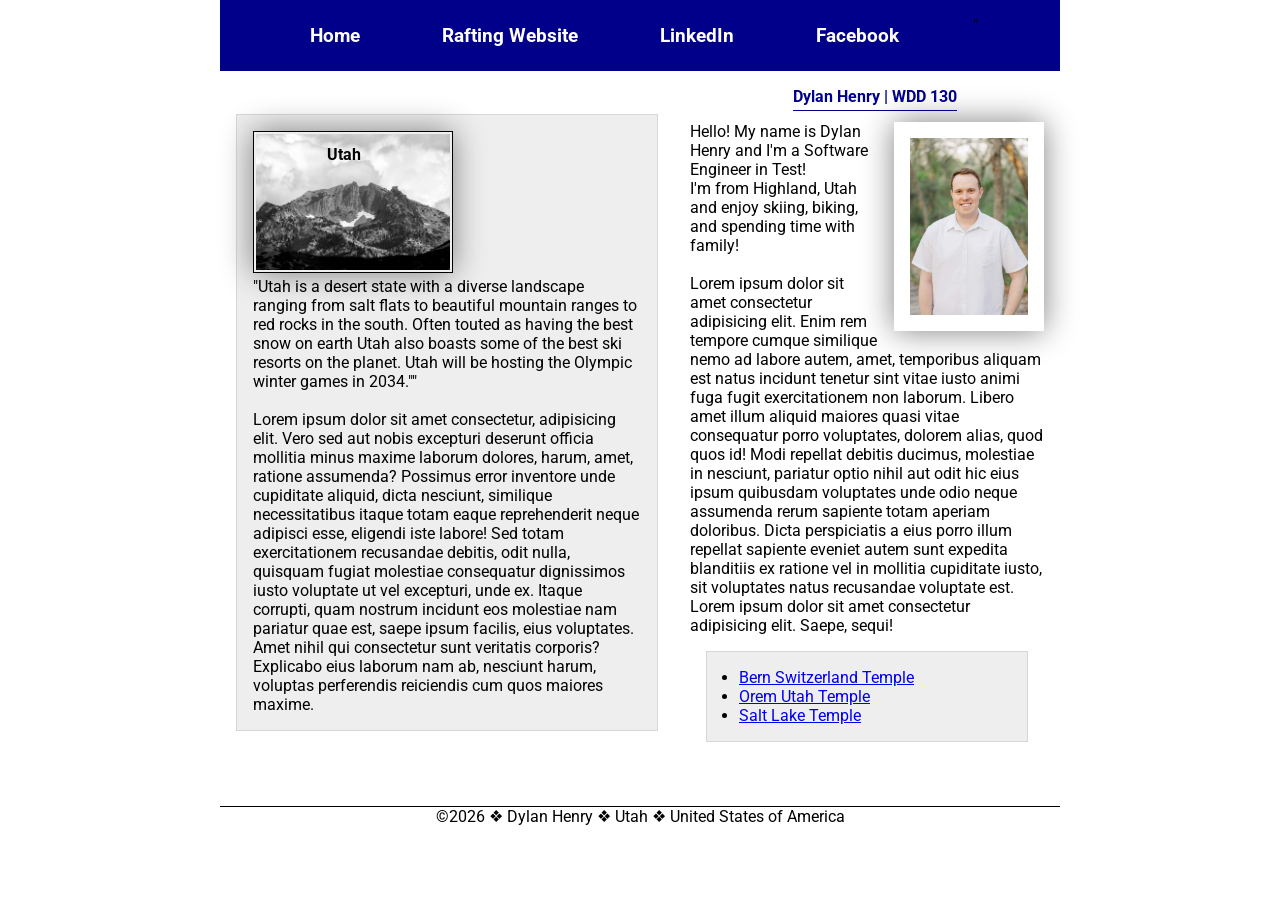
<file: index.html>
<!-- 17 September 2026 -->
<!DOCTYPE html>
<html lang="en-US">

<head>
    <meta charset="UTF-8">
    <meta name="viewport" content="width=device-width, initial-scale=1.0">
    <title>Dylan Henry | WDD 130</title>
    <meta name="description"
      content="I'm Dylan Henry and this is my homepage for the WDD130 course!">
    <meta name="author" content="Dylan Henry">
    <link rel="stylesheet" href="styles/styles.css">
    <link rel="preconnect" href="https://fonts.googleapis.com">
    <link rel="preconnect" href="https://fonts.gstatic.com" crossorigin>
    <link
      href="https://fonts.googleapis.com/css2?family=Roboto:ital,wght@0,100..900;1,100..900&display=swap"
      rel="stylesheet">
</head>

<body>
    <header>
        <nav>
            <a href="#">Home</a>
            <a href="wwr/">Rafting Website</a>
            <a href="https://www.linkedin.com/in/dylan-henry-39b42b153/">LinkedIn</a>
            <a href="https://www.facebook.com/">Facebook</a>"
        </nav>
    </header>

    <div class="grid">
        <main>
            <h1>
                Dylan Henry | WDD 130
            </h1>
            <img src="images/profile.jpg" alt="Dylan Henry" width="200">
            <p>
                Hello! My name is Dylan Henry and I'm a Software Engineer in Test!
                <br>
                I'm from Highland, Utah and enjoy skiing, biking, and spending time with
                family!<br><br>
                Lorem ipsum dolor sit amet consectetur adipisicing elit. Enim rem tempore cumque
                similique nemo ad labore autem, amet, temporibus aliquam est natus incidunt tenetur
                sint
                vitae iusto animi fuga fugit exercitationem non laborum. Libero amet illum aliquid
                maiores quasi vitae consequatur porro voluptates, dolorem alias, quod quos id! Modi
                repellat debitis ducimus, molestiae in nesciunt, pariatur optio nihil aut odit hic
                eius
                ipsum quibusdam voluptates unde odio neque assumenda rerum sapiente totam aperiam
                doloribus. Dicta perspiciatis a eius porro illum repellat sapiente eveniet autem
                sunt
                expedita blanditiis ex ratione vel in mollitia cupiditate iusto, sit voluptates
                natus
                recusandae voluptate est. Lorem ipsum dolor sit amet consectetur adipisicing elit.
                Saepe, sequi!
            </p>

            <ul class="box indent">
                <li><a href="https://www.churchofjesuschrist.org/temples/details/bern-switzerland-temple"
                      target="_blank">Bern Switzerland Temple</a>
                </li>
                <li><a href="https://www.churchofjesuschrist.org/temples/details/orem-utah-temple"
                      target="_blank">Orem Utah Temple</a></li>
                <li><a href="https://www.churchofjesuschrist.org/temples/details/salt-lake-temple"
                      target="_blank">Salt Lake Temple</a></li>
            </ul>
        </main>

        <aside class="box">
            <h2>Utah</h2>
            <img src="images/lone-peak.jpg" alt="Lone Peak Mountain in Utah" width="200">
            <p>"Utah is a desert state with a diverse landscape ranging from salt flats to beautiful
                mountain ranges to red rocks in the south.
                Often touted as having the best snow on earth Utah also boasts some of the best ski
                resorts on the planet. Utah will be hosting the Olympic winter games in 2034.""
                <br><br>
                Lorem ipsum dolor sit amet consectetur, adipisicing elit. Vero sed aut nobis
                excepturi deserunt officia mollitia minus maxime laborum dolores, harum, amet,
                ratione assumenda? Possimus error inventore unde cupiditate aliquid, dicta nesciunt,
                similique necessitatibus itaque totam eaque reprehenderit neque adipisci esse,
                eligendi iste labore! Sed totam exercitationem recusandae debitis, odit nulla,
                quisquam fugiat molestiae consequatur dignissimos iusto voluptate ut vel excepturi,
                unde ex. Itaque corrupti, quam nostrum incidunt eos molestiae nam pariatur quae est,
                saepe ipsum facilis, eius voluptates. Amet nihil qui consectetur sunt veritatis
                corporis? Explicabo eius laborum nam ab, nesciunt harum, voluptas perferendis
                reiciendis cum quos maiores maxime.
            </p>
        </aside>
    </div>

    <footer>
        <p>©2026 ❖ Dylan Henry ❖ Utah ❖ United States of America</p>
    </footer>

</body>

</html>
</file>
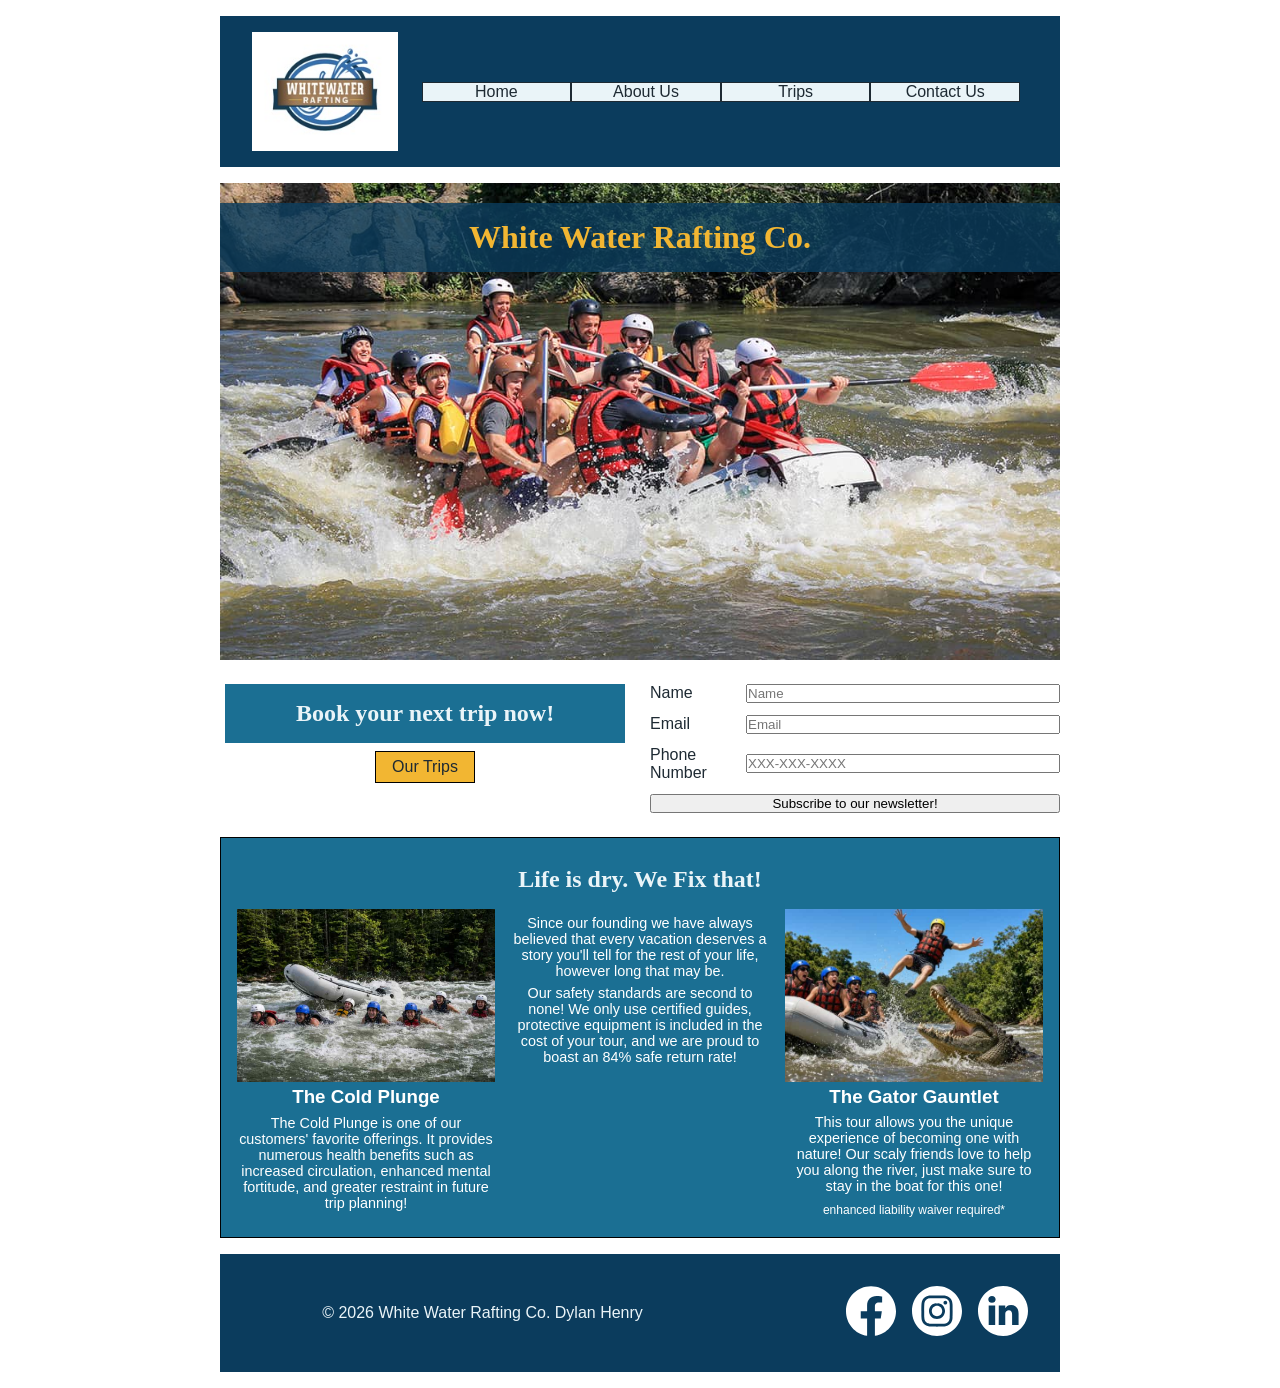
<file: wwr/index.html>
<!DOCTYPE html>
<html lang="en">

<head>
    <meta charset="UTF-8">
    <meta name="viewport" content="width=device-width, initial-scale=1.0">
    <meta name="description" content="The Home page for the White Water Rafting Co.">
    <meta name="author" content="Dylan Henry">
    <title>Home Page - White Water Rafting Co.</title>
    <link rel="stylesheet" href="styles/rafting.css">
</head>

<body>
    <header>
        <!-- contains two items, a rafting site logo and a nav element with 4 children -->
        <img src="images/logo.jpg" alt="WhiteWater Rafting logo">

        <nav>
            <ul>
                <li><a href="index.html">Home</a></li>
                <li><a href="about.html">About Us</a></li>
                <li><a href="trips.html">Trips</a></li>
                <li><a href="contact.html">Contact Us</a></li>
            </ul>

        </nav>
    </header>

    <main>
        <div class="hero">
            <img src="images/rafting-hero-optimized.jpg"
              alt="A photo of a group of people river rafting down some rapids.">
            <h1>White Water Rafting Co.</h1>
        </div>

        <section class="split">
            <div class="trip_hook">
                <h2>Book your next trip now!</h2>
                <a class="btn_trips" href="trips.html">Our Trips</a>
            </div>

            <form class="form_newsletter">
                <div class="field">
                    <label for="name">Name</label>
                    <input name="name" type="text" id="name" placeholder="Name" required>
                </div>

                <div class="field">
                    <label for="email">Email</label>
                    <input type="email" name="email" id="email" placeholder="Email" required>
                </div>

                <div class="field">
                    <label for="phone">Phone Number</label>
                    <input type="tel" name="phone" id="phone" placeholder="XXX-XXX-XXXX">
                    <!-- not required -->
                </div>

                <button type="submit">Subscribe to our newsletter!</button>
            </form>

        </section>

        <!-- add the other grid with images and details about our tours. -->
        <section class="team featured">
            <h2 id="team-heading">Life is dry. We Fix that!</h2>
            <ul>
                <li>
                    <img src="images/sad_passengers.jpg"
                      alt="A group of river rafters enjoying the ice cold river!">
                    <h3>The Cold Plunge</h3>
                    <p>The Cold Plunge is one of our customers' favorite offerings. It provides
                        numerous health benefits such as increased circulation, enhanced mental
                        fortitude, and greater restraint in future trip planning!
                    </p>
                </li>
                <li>
                    <p>Since our founding we have always believed that every vacation deserves a
                        story you'll tell for the rest of your life, however long that may be.</p>

                    <p>Our safety standards are second to none! We only use certified guides,
                        protective equipment is included in the cost of your tour, and we are proud
                        to boast an 84% safe return rate!</p>
                </li>
                <li>
                    <img src="images/croc_shock.jpg"
                      alt="One rafter bit off more than he could chew!">
                    <h3>The Gator Gauntlet</h3>
                    <p>This tour allows you the unique experience of becoming one with nature!
                        Our scaly friends love to help you along the river, just make sure to stay
                        in the boat for this one! </p>
                    <p><small>enhanced liability waiver required*</small></p>
                </li>
            </ul>
        </section>
    </main>

    <footer>
        <p>© 2026 White Water Rafting Co. Dylan Henry</p>

        <nav class="socialmedia">

            <a href="https://facebook.com">
                <img src="images/facebook-bw.svg" alt="Facebook Icon">
            </a>

            <a href="https://instagram.com">
                <img src="images/instagram-bw.svg" alt="Instagram Icon">
            </a>

            <a href="https://linkedin.com">
                <img src="images/linkedin-bw.svg" alt="LinkedIn Icon">
            </a>

        </nav>
    </footer>
</body>

</html>
</file>
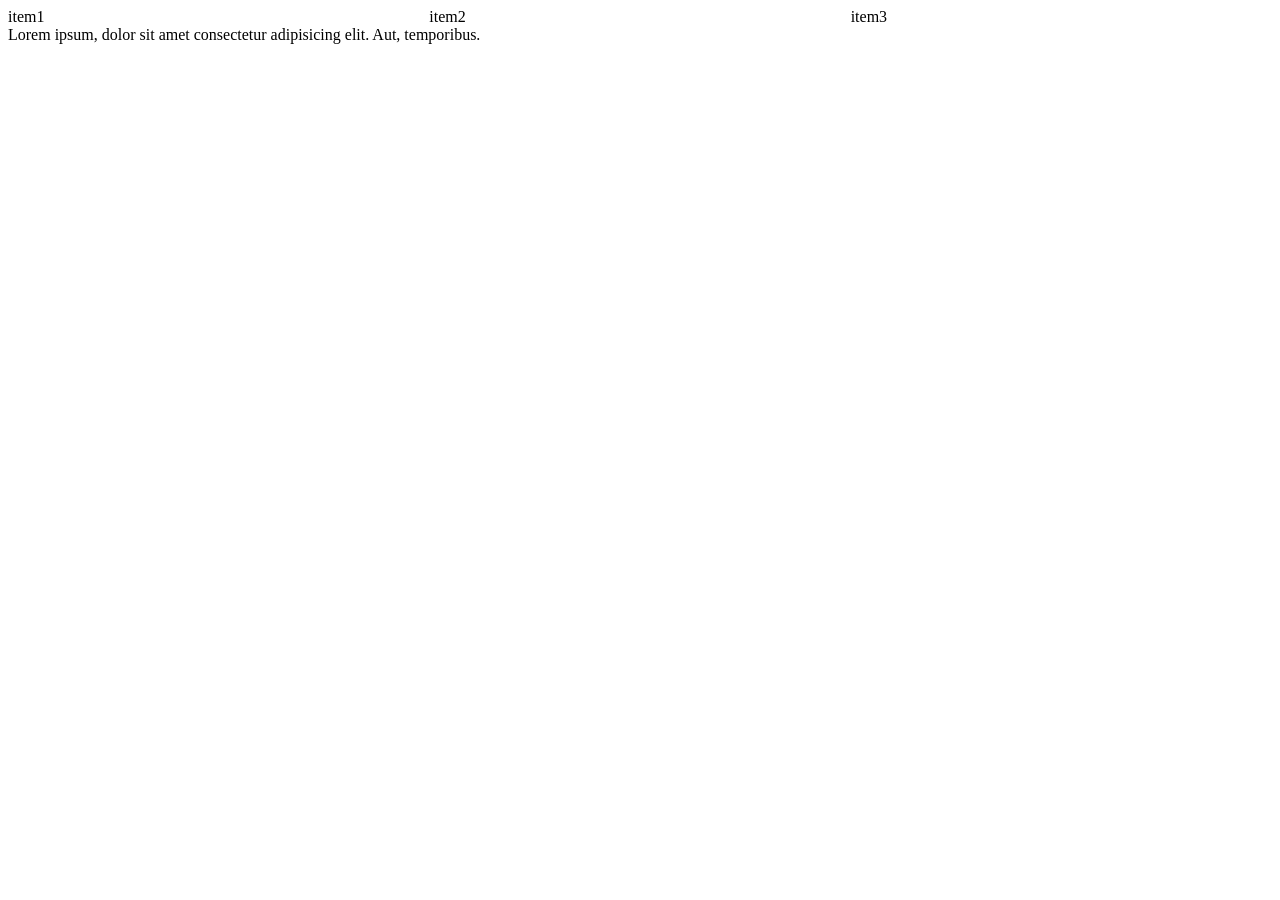
<file: Quiz Scratchpad/test.html>
<!DOCTYPE html>
<html lang="en">

<head>
    <meta charset="UTF-8">
    <meta name="viewport" content="width=device-width, initial-scale=1.0">
    <title>Document</title>
    <link rel="stylesheet" href="styles/test.css">
</head>

<body>
    <main>
        <div class="grid">
            <div class="item">item1</div>
            <div class="item">item2</div>
            <div class="item">item3</div>
            <div class="caption">Lorem ipsum, dolor sit amet consectetur adipisicing elit. Aut,
                temporibus.</div>
        </div>

    </main>

</body>

</html>
</file>
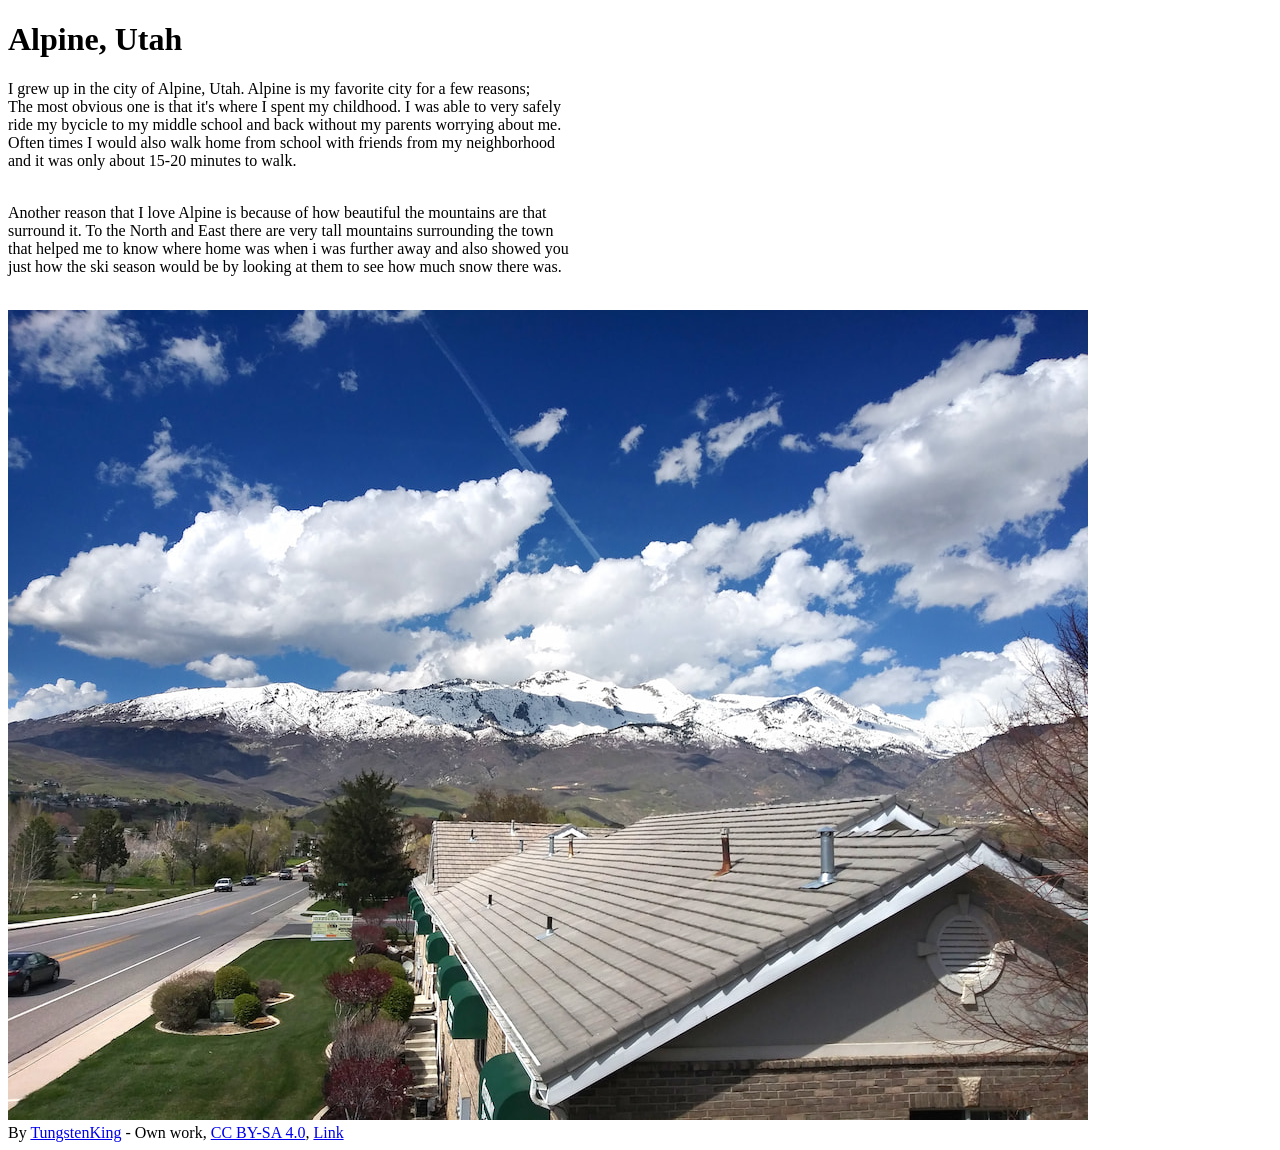
<file: week01/favorite-city.html>
<!DOCTYPE html>
<html lang="en">
<head>
    <meta charset="UTF-8">
    <meta name="viewport" content="width=device-width, initial-scale=1.0">
    <title>Document</title>
</head>
<body>
    <h1>Alpine, Utah</h1>
    <p>
    I grew up in the city of Alpine, Utah. Alpine is my favorite city for a few reasons;
    <br>
    The most obvious one is that it's where I spent my childhood. I was able to very safely
    <br>
    ride my bycicle to my middle school and back without my parents worrying about me.
    <br>
    Often times I would also walk home from school with friends from my neighborhood
    <br>
    and it was only about 15-20 minutes to walk.
    </p>
    <p>
    <br>
    Another reason that I love Alpine is because of how beautiful the mountains are that
    <br>
    surround it. To the North and East there are very tall mountains surrounding the town
    <br>
    that helped me to know where home was when i was further away and also showed you
    <br>
    just how the ski season would be by looking at them to see how much snow there was.
    </p>
    <br>
    <img src="./images/alpine-01-small.jpg" alt="Lone Peak and White Baldy, as seen from downtown Alpine.">
    <br>
    By <a href="//commons.wikimedia.org/w/index.php?title=User:TungstenKing&amp;action=edit&amp;redlink=1" class="new" title="User:TungstenKing (page does not exist)">TungstenKing</a> - <span class="int-own-work" lang="en">Own work</span>, <a href="https://creativecommons.org/licenses/by-sa/4.0" title="Creative Commons Attribution-Share Alike 4.0">CC BY-SA 4.0</a>, <a href="https://commons.wikimedia.org/w/index.php?curid=78977170">Link</a>
</body>
</html>
</file>
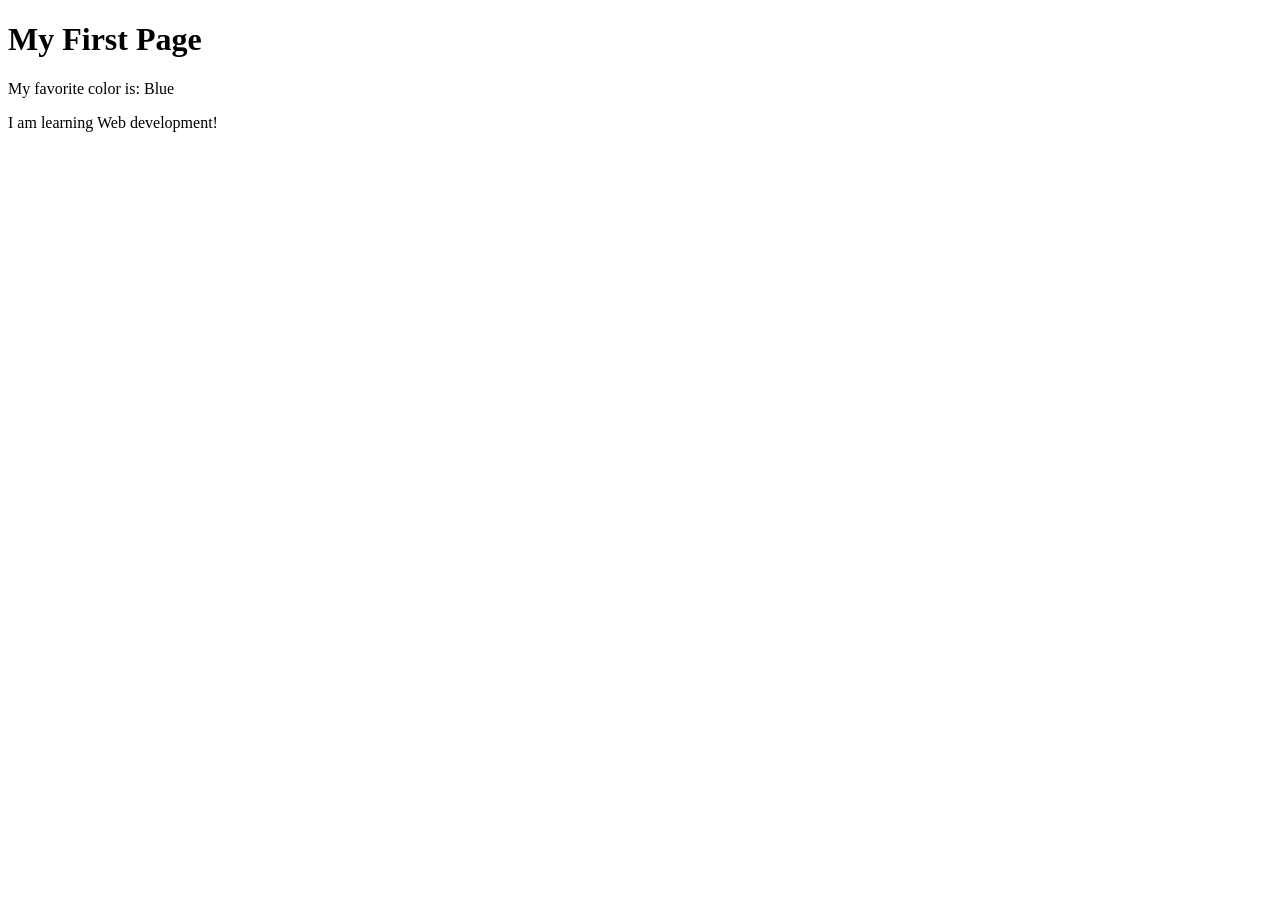
<file: week01/first-page.html>
<!DOCTYPE html>
<html lang="en">
<head>
    <meta charset="UTF-8">
    <meta name="viewport" content="width=device-width, initial-scale=1.0">
    <title>My First Page</title>
</head>
<body>
    <h1>My First Page</h1>
    <p>My favorite color is: Blue</p>
    <p>I am learning Web development!</p>
</body>
</html>
</file>
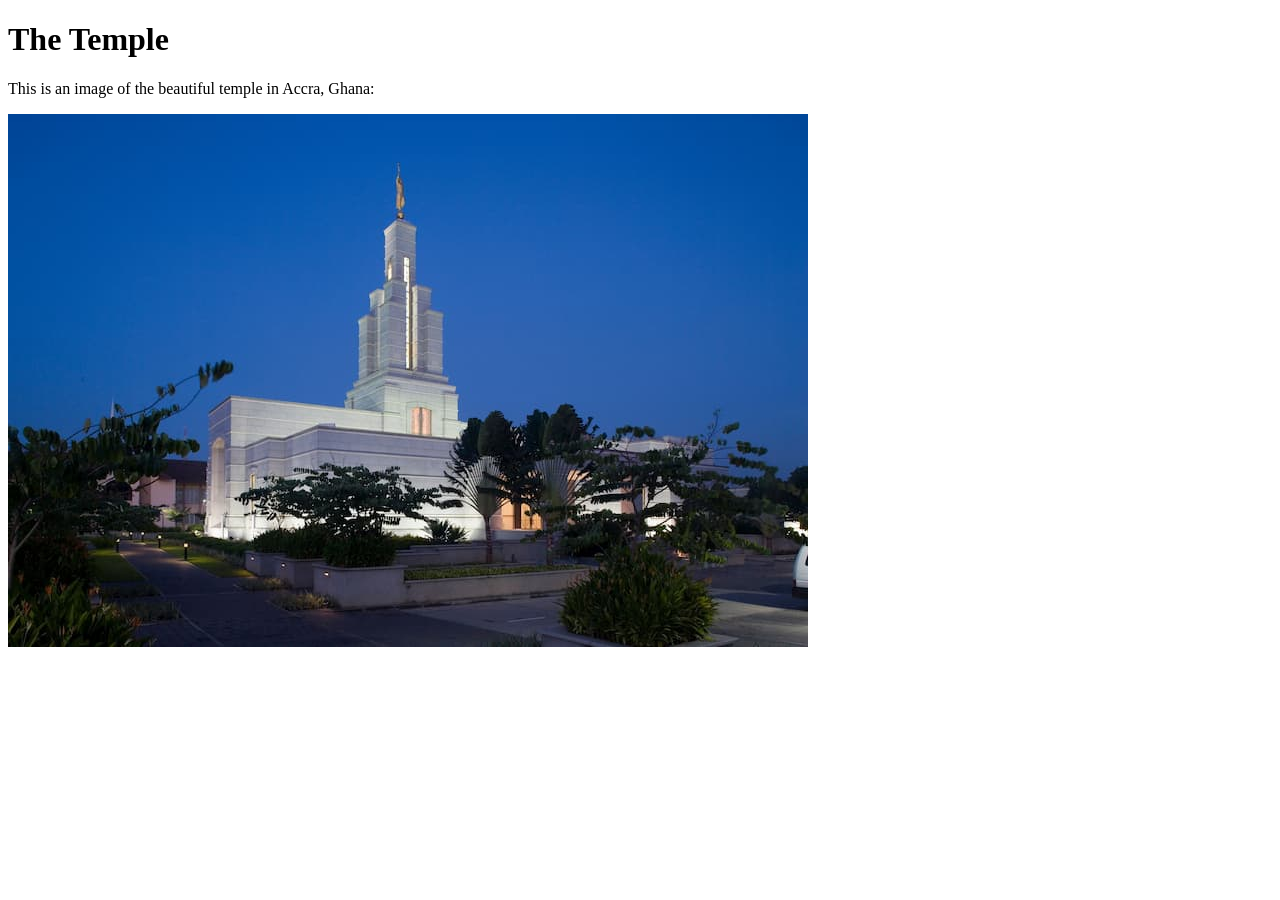
<file: week01/images-solution.html>
<!DOCTYPE html>
<html lang="en">
<head>
    <meta charset="UTF-8">
    <meta name="viewport" content="width=device-width, initial-scale=1.0">
    <title>Temple Image</title>
</head>
<body>
    <h1>The Temple</h1>
    <p>This is an image of the beautiful temple in Accra, Ghana:</p>
    <img src="images/temple-small.jpg" alt="The Accra Ghana Temple">
    
</body>
</html>
</file>
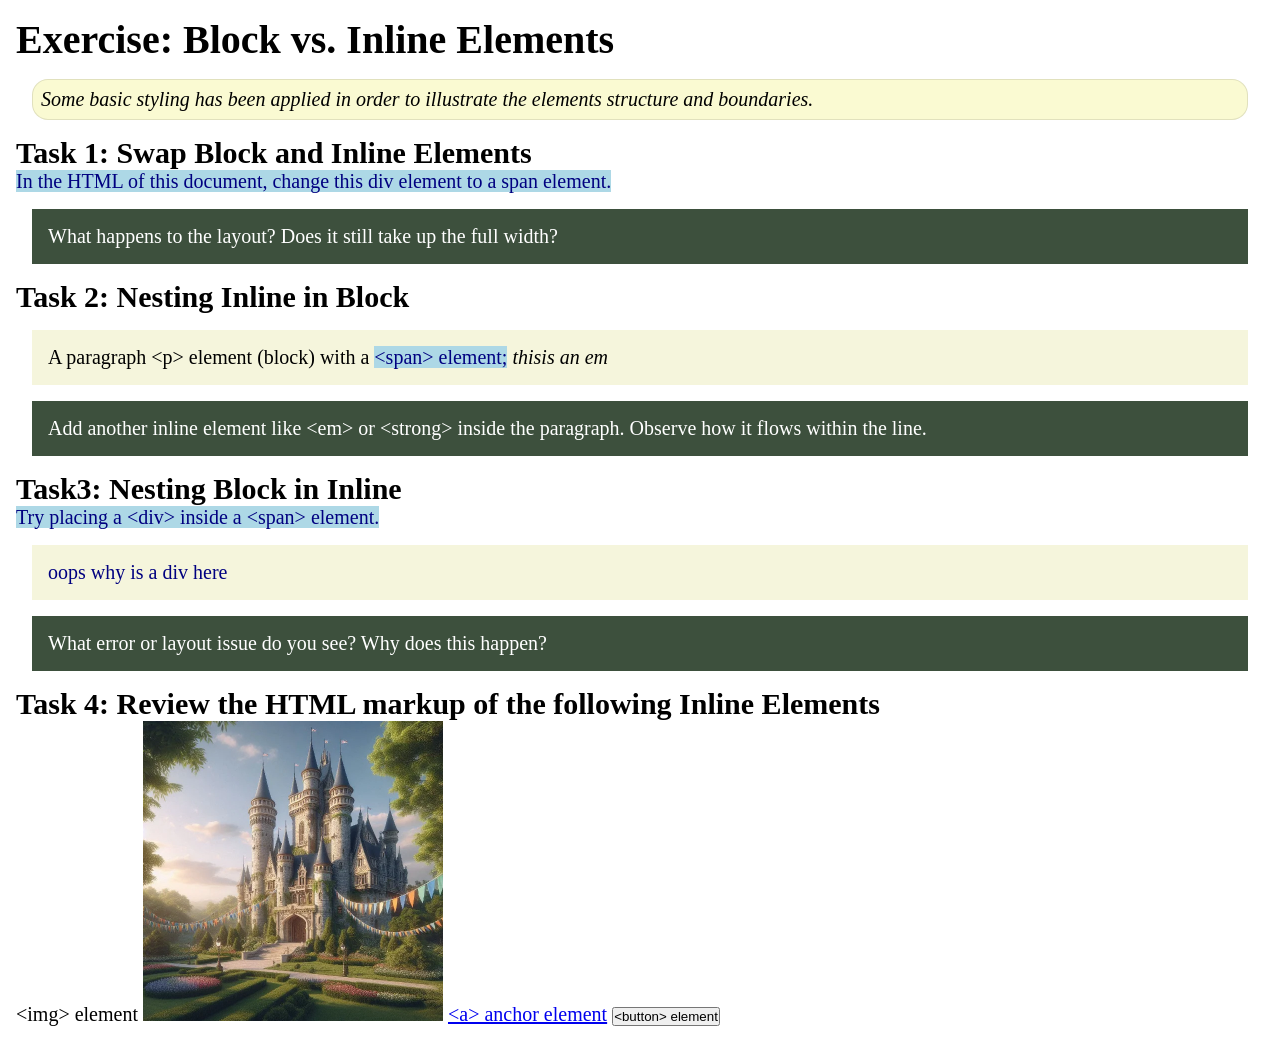
<file: week02/block-vs-inline.html>
<!DOCTYPE html>
<html lang="en">

<head>
    <meta charset="UTF-8">
    <meta name="viewport" content="width=device-width, initial-scale=1.0">
    <title>Exercise: Block vs. Inline Elements</title>
    <link rel="stylesheet" href="styles/block-vs-inline.css">
</head>

<body>
    <main>
        <h1>Exercise: Block vs. Inline Elements</h1>
        <p class="note">Some basic styling has been applied in order to illustrate the elements
            structure and
            boundaries.</p>

        <h2>Task 1: Swap Block and Inline Elements</h2>
        <span>In the HTML of this document, change this div element to a span element.</span>

        <p class="question">What happens to the layout? Does it still take up the full width?</p>

        <h2>Task 2: Nesting Inline in Block</h2>
        <p>A paragraph &lt;p&gt; element (block) with a <span>&lt;span&gt; element;</span>
            <em>thisis an em</em>
        </p>
        <p class="question">Add another inline element like &lt;em&gt; or &lt;strong&gt; inside the
            paragraph. Observe
            how it flows within the line.</p>

        <h2>Task3: Nesting Block in Inline</h2>
        <span>Try placing a &lt;div&gt; inside a &lt;span&gt; element.<div> oops why is a div here
            </div></span>
        <p class="question">What error or layout issue do you see? Why does this happen?</p>


        <h2>Task 4: Review the HTML markup of the following Inline Elements</h2>
        &lt;img&gt; element
        <img src="images/castle.webp" alt="placeholder image (images are inline)" width="300"
          height="300">
        <a href="https://churchofjesuschrist.org">&lt;a&gt; anchor element</a>
        <button type="button">&lt;button&gt; element</button>
    </main>
</body>

</html>
</file>
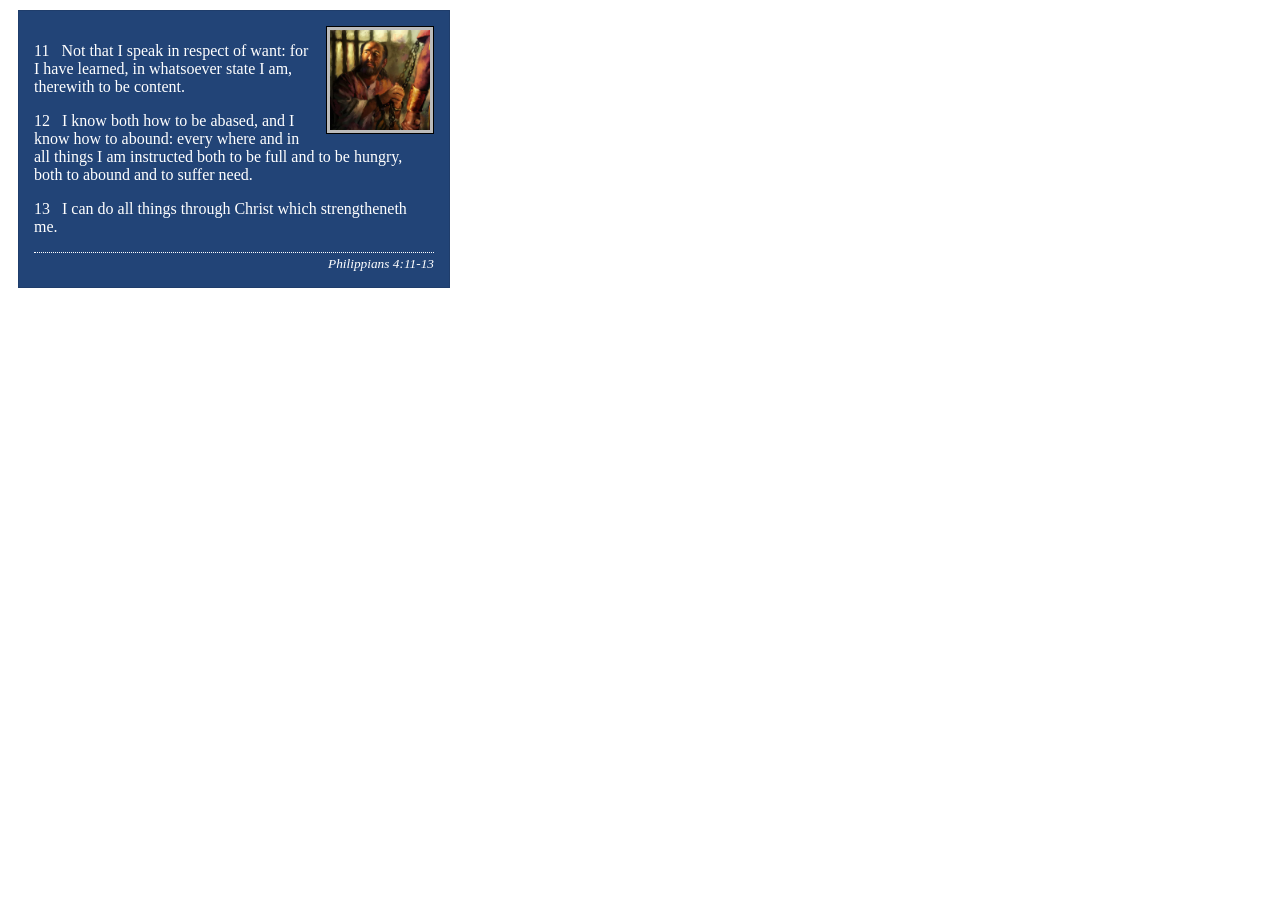
<file: week02/box-model-solution.html>
<!DOCTYPE html>
<html lang="en">
<head>
    <meta charset="UTF-8">
    <meta name="viewport" content="width=device-width, initial-scale=1.0">
    <title>Box Model Activity</title>
    <link rel="stylesheet" href="styles/box-model-solution.css">
</head>
<body>
    <main>
        <div class="callout">
            <img src="images/apostle-paul-imprisoned.webp" alt="Paul the Apostle - Imprisoned in Rome" width="200" height="200">
            <blockquote>
                <p>11 &nbsp; Not that I speak in respect of want: for I have learned, in whatsoever state I am, therewith to be content.</p>
                <p>12 &nbsp; I know both how to be abased, and I know how to abound: every where and in all things I am instructed both to be full and to be hungry, both to abound and to suffer need.</p>
                <p>13 &nbsp; I can do all things through Christ which strengtheneth me.</p>
            </blockquote>
            <cite>Philippians 4:11-13</cite>
        </div>
    </main>
</body>
</html>
</file>
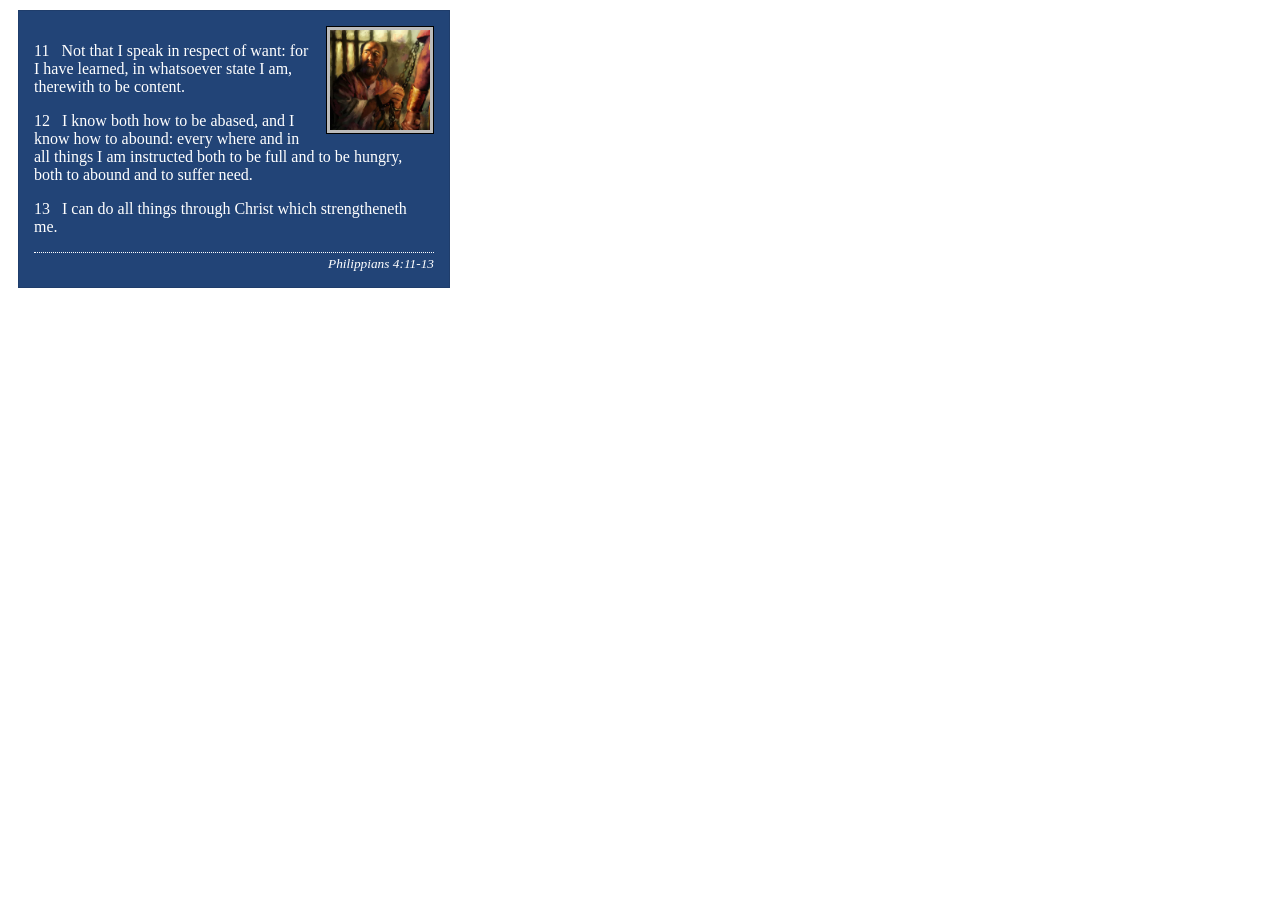
<file: week02/box-model.html>
<!DOCTYPE html>
<html lang="en">

<head>
    <meta charset="UTF-8">
    <meta name="viewport" content="width=device-width, initial-scale=1.0">
    <title>Box Model Activity</title>
    <link rel="stylesheet" href="styles/box-model.css">
</head>

<body>
    <main>
        <div class="callout">
            <img src="images/apostle-paul-imprisoned.webp"
              alt="Paul the Apostle - Imprisoned in Rome" width="200" height="200">
            <blockquote>
                <p>11 &nbsp; Not that I speak in respect of want: for I have learned, in whatsoever
                    state I am, therewith to be content.</p>
                <p>12 &nbsp; I know both how to be abased, and I know how to abound: every where and
                    in all things I am instructed both to be full and to be hungry, both to abound
                    and to suffer need.</p>
                <p>13 &nbsp; I can do all things through Christ which strengtheneth me.</p>
            </blockquote>
            <cite>Philippians 4:11-13</cite>
        </div>
    </main>
</body>

</html>
</file>
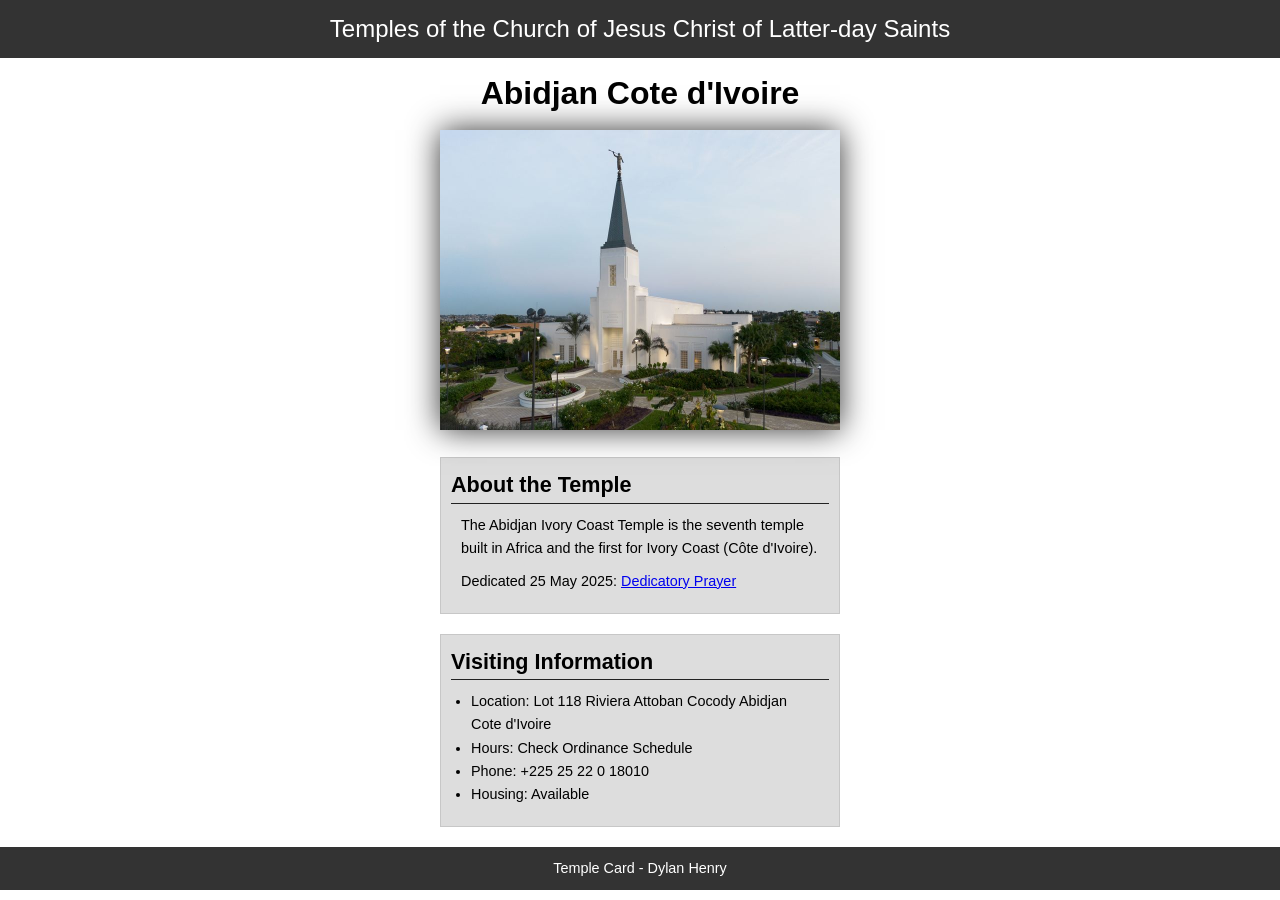
<file: week02/temple.html>
<!DOCTYPE html>
<html lang="en">

<head>
    <meta charset="UTF-8">
    <meta name="viewport" content="width=device-width, initial-scale=1.0">
    <title>Temple Card - Abidjan Cote d'Ivoire</title>
    <link rel="stylesheet" href="styles/temple.css">
</head>

<body>
    <header>
        <p>Temples of the Church of Jesus Christ of Latter-day Saints</p>
    </header>
    <main>
        <h1>Abidjan Cote d'Ivoire</h1>
        <picture>
            <img src="images/abidjan-ivory-coast.jpeg" alt="Abidjan Cote d'Ivoire Temple">
        </picture>
        <section>
            <h2>About the Temple</h2>
            <p>The Abidjan Ivory Coast Temple is the seventh temple built in Africa and the first
                for Ivory Coast (Côte
                d'Ivoire).</p>
            <p>Dedicated 25 May 2025: <a
                  href="https://www.churchofjesuschrist.org/temples/dedicatory-prayer/abidjan-ivory-coast-temple/2025-05-25?lang=eng"
                  target="_blank" rel="noopener noreferrer">Dedicatory Prayer</a></p>
        </section>
        <section>
            <h2>Visiting Information</h2>
            <ul>
                <li>Location: Lot 118 Riviera Attoban Cocody Abidjan Cote d'Ivoire</li>
                <li>Hours: Check Ordinance Schedule</li>
                <li>Phone: +225 25 22 0 18010</li>
                <li>Housing: Available</li>
            </ul>
        </section>
    </main>
    <footer>
        <p>Temple Card - Dylan Henry</p>
    </footer>
</body>

</html>
</file>
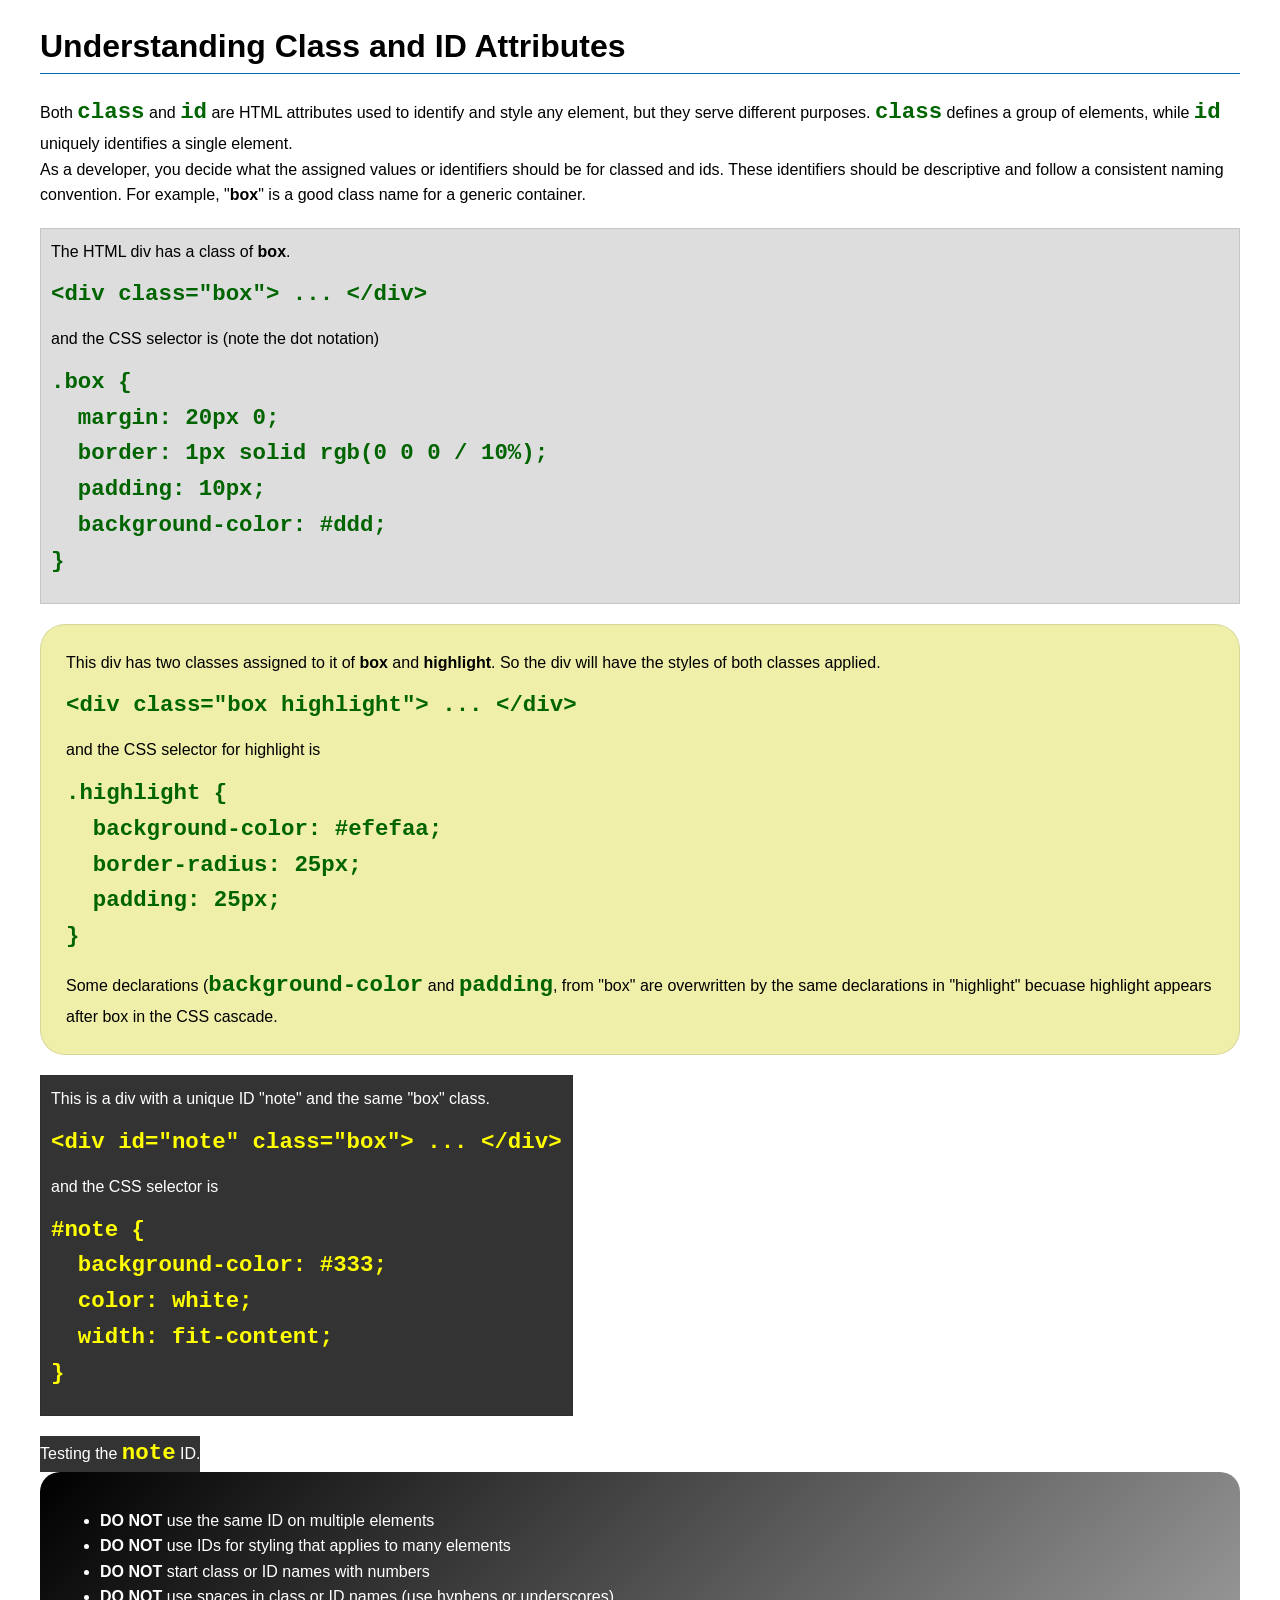
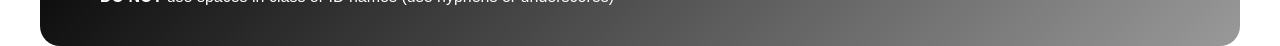
<file: week03/class-and-id.html>
<!DOCTYPE html>
<html lang="en">

<head>
    <meta charset="UTF-8">
    <meta name="viewport" content="width=device-width, initial-scale=1.0">
    <title>Class vs ID Attributes</title>
    <link rel="stylesheet" href="styles/class-and-id.css">
</head>

<body>
    <h1>Understanding Class and ID Attributes</h1>
    <p>Both <code>class</code> and <code>id</code> are HTML attributes used to identify and style any element, but they
        serve different purposes. <code>class</code> defines a group of elements, while <code>id</code> uniquely
        identifies a single element.</p>
    <p>As a developer, you decide what the assigned values or identifiers should be for classed and ids. These
        identifiers should be
        descriptive and follow a consistent naming convention. For example, "<strong>box</strong>" is a good class name
        for a generic container.</p>
    <div class="box">
        <p>The HTML div has a class of <strong>box</strong>.</p>
        <pre><code class="html">&lt;div class="box"&gt; ... &lt;/div&gt;</code></pre>
        and the CSS selector is (note the dot notation)
        <pre><code class="css">.box {
  margin: 20px 0;
  border: 1px solid rgb(0 0 0 / 10%);
  padding: 10px;
  background-color: #ddd; 
}</code></pre>
    </div>

    <div class="box highlight">
        <p>This div has two classes assigned to it of <strong>box</strong> and <strong>highlight</strong>. So the div
            will have the styles of both classes applied.</p>
        <pre><code class="html">&lt;div class="box highlight"&gt; ... &lt;/div&gt;</code></pre>
        and the CSS selector for highlight is
        <pre><code class="css">.highlight {
  background-color: #efefaa;
  border-radius: 25px;
  padding: 25px;
}</code></pre>
<p>Some declarations (<code>background-color</code> and <code>padding</code>, from "box" are overwritten by the same declarations in "highlight" becuase highlight appears after box in the CSS cascade.</p>
    </div>

    <div id="note" class="box">
        <p>This is a div with a unique ID "note" and the same "box" class.</p>
        <pre><code class="html">&lt;div id="note" class="box"&gt; ... &lt;/div&gt;</code></pre>
        and the CSS selector is
        <pre><code class="css">#note {
  background-color: #333;
  color: white;
  width: fit-content;
}</code></pre>
    </div>

    <div id="note">
        <p>Testing the <code>note</code> ID.</p>
    </div>

    <section id="best-practice">
        <ul>
            <li><strong>DO NOT</strong> use the same ID on multiple elements</li>
            <li><strong>DO NOT</strong> use IDs for styling that applies to many elements</li>
            <li><strong>DO NOT</strong> start class or ID names with numbers</li>
            <li><strong>DO NOT</strong> use spaces in class or ID names (use hyphens or underscores)</li>
        </ul>
    </section>




</body>

</html>
</file>
<file: styles/styles.css>
:root {
    --box-shadow: 0 0 30px gray;
    --border-black: 1px solid black;
    --border-background: 1px solid rgba(0, 0, 0, .1);
}

* {
    margin: 0;
    padding: 0;
    box-sizing: border-box;
    font-size: 16px;
    font-family: Roboto, Arial, sans-serif;
}

nav {
    background-color: darkblue;
    padding: 1rem;
    display: flex;
    justify-content: space-evenly;
    slign-items: center;
}

nav a {
    display: block;
    padding: 0.5rem;
    text-decoration: none;
    font-size: 1.2rem;
    font-weight: 700;
    color: white;
}

body {
    font-size: 16px;
    font-family: Roboto, Arial, sans-serif;
    display: block;
}

header, .grid, footer {
    max-width: 840px;
    margin: 0 auto;
}

main {
    grid-column: 2/3;
    margin: 1rem;
}

main img {
    width: 150px;
    height: auto;
    border: var(--border);
    padding: 1rem;
    box-shadow: var(--box-shadow);
    float: right;
    margin: 0 0 1rem 1rem;
}

main h1 {
    text-decoration: underline;
    text-underline-offset: .5rem;
    position: relative;
    text-align: center;
    margin: 0 0 1rem 1rem;
}

aside {
    width: 1fr;
    position: relative;
    grid-column: 1/2;
    grid-row: 1/2;
    margin: 1rem;
    border: var(--border-black);
    padding: 10px;
    background-color: lightblue;
    color: #333;
    
}

aside img {
    width: 200px;
    height: auto;
}

aside h2 {
    position: absolute;
    top: 30px;
    left: 90px;
}

footer {
    margin-top: 2rem;
    border-top: var(--border-black);
    text-align: center;
}

h1 {
    color: darkblue;
}

img {
    width: 150px;
    height: auto;
    border: 1px solid black;
    padding: 2px;
    box-shadow: var(--box-shadow);
}

p {
    padding: 0;
}

/* Class Selectors */
.box {
    margin: 1rem;
    border: var(--border-background);
    padding: 1rem;
    background-color: #eee;
    color: #000
}

.indent {
    padding-left: 2rem;
}

.grid {
    display: grid;
    align-items: center;
}
</file>
<file: wwr/styles/rafting.css>
:root {
    --primary-color: #0B3C5D;
    --secondary-color: #1B6F93;
    --accent1-color: #EAF4F8;
    --accent2-color: #F2B632;
    --text-color: #1E2A33;
    --heading-font: "Times New Roman", "Georgia", serif;
    --body-font: Arial, Helvetica, sans-serif;
    --border-black: 1px solid black;
}

* {
    margin: 0;
    padding: 0;
    box-sizing: border-box;
}

body {
    font-family: var(--body-font);
    color: var(--text-color);
}

header {
    display: grid;
    grid-template-columns: 1fr 4fr;
    align-items: center;
    background-color: var(--primary-color);
    padding: 1rem;
}

header img {
    width: 90%;
    height: auto;
    justify-self: right;
}

header li {
    flex: 1;
    border: 1px solid var(--text-color);
    background-color: var(--accent1-color);
    text-align: center;
}

header nav ul {
    display: flex;
    list-style: none;
}

header nav a {
    color: var(--text-color);
    text-decoration: none;
}

footer {
    display: grid;
    grid-template-columns: 5fr 3fr;
    align-items: center;
    background-color: var(--primary-color);
    color: var(--accent1-color);
}

footer p {
    display: flex;
    justify-content: space-evenly;
}

header,
main,
footer {
    width: 840px;
    margin: 1rem auto;
}

h1,
h2 {
    font-family: var(--heading-font);
}

nav,
p,
article {
    margin: 16px;
    padding: 8px;
}

section {
    margin: 16px 0 0 0;
}

.socialmedia {
    display: flex;
    justify-content: flex-end;
}

.socialmedia a {
    text-decoration: none;
    margin: 0.5rem;
}

.socialmedia a img {
    text-decoration: none;
    width: 50px;
    filter: invert(1);
}

.hero {
    position: relative;
    display: flex;
}

.hero img {
    display: block;
    width: 100%;
    height: auto;
}

.hero article {
    position: absolute;
    align-self: center;
    left: 24px;
    right: 24px;
    background-color: rgb(from var(--primary-color) r g b / 0.8);
    color: var(--accent1-color);
}

.hero article img {
    float: right;
    width: 125px;
    border: var(--border-black);
}

.history {
    display: grid;
    grid-template-columns: 2fr 1fr 2fr;
    background-color: var(--secondary-color);
    align-items: flex-start;
}

.history h2 {
    grid-column: 1 / -1;
    background: none;
}

.history img {
    width: 100%;
    height: auto;
    padding-bottom: 10px;
}

.history p {
    color: var(--accent1-color);
}

.gallery {
    display: grid;
    grid-template-columns: 1fr 1fr 1.185fr 1fr 1fr;
    /* It's weird to preserve the a/r of the lazy river*/
    column-gap: 0.5rem;
    background-color: var(--secondary-color);
    padding-left: 0.5rem;
    padding-right: 0.5rem;
}

.gallery h2 {
    grid-column: 1 / -1;
    margin-bottom: 1rem;
    background: none;
}

.gallery img {
    width: 100%;
    height: auto;
}

.gallery figcaption {
    color: var(--accent1-color);
    text-align: center;
}

h1 {
    position: absolute;
    top: 20px;
    width: 100%;
    padding: 16px;
    text-align: center;
    background-color: rgb(from var(--primary-color) r g b / 0.8);
    color: var(--accent2-color);
}

h2 {
    width: 100%;
    padding: 16px;
    text-align: center;
    background-color: var(--secondary-color);
    color: var(--accent1-color);
}

article {
    position: absolute;
    color: var(--text-color);
}

.split {
    display: grid;
    grid-template-columns: 1fr 1fr;
    gap: 1.25rem;
    align-items: start;
    margin: 1.5rem 0;
}

.map {
    width: 100%;
    height: 300px;
    border: 0;
    display: block;
    background: white;
}

.form {
    display: grid;
    gap: 0.75rem;
    margin: 0;
    padding: 0;
}

.form_newsletter {
    display: grid;
    gap: 0.75rem;
    margin: 0;
    padding: 0;
}

.field {
    display: grid;
    grid-template-columns: 5.5rem 1fr;
    align-items: center;
    gap: 0.5rem;
}

.field--stack {
    grid-template-columns: 1fr;
}

.form input[type="text"],
.form input[type="email"],
.form textarea {
    font: inherit;
    padding: 0.35rem 0.5rem;
    border: var(--border-black);
}

.form fieldset {
    border: 0;
    margin: 0;
    padding: 0;
    display: grid;
    grid-template-columns: 5.5rem 1fr;
    gap: 0.25rem 0.5rem;
    align-items: center;
}

.form legend {
    float: left;
    padding: 0;
}

.form fieldset label,
.form .check {
    display: flex;
    gap: 0.4rem;
    align-items: center;
}

.form button {
    font: inherit;
    padding: 0.4rem;
    border: var(--border-black);
    background: white;
    cursor: pointer;
}

.choices {
    display: flex;
    flex-direction: column;
    gap: 0.35rem;
}

.choices label {
    display: flex;
    align-items: center;
    gap: 0.4rem;
    white-space: nowrap;
}

.contact {
    font-style: normal;
    text-align: center;
    line-height: 1.45;
    color: var(--text-color);
}

.contact_name {
    margin: 0 0 0.6rem;
    font-size: 1.75rem;
    font-weight: 500;
}

.contact p {
    margin: 0;
    padding: 0;
}

.contact a {
    color: inherit;
    text-decoration: none;
}

.contact a:hover {
    text-decoration: underline;
}

.team {
    border: var(--border-black);
    padding: 0.75rem 1rem 1.25rem;
    background-color: var(--secondary-color);
    color: white;
    margin-bottom: 1rem;
}

.team ul {
    list-style: none;
    display: grid;
    grid-template-columns: repeat(3, 1fr);
    gap: 1rem;
    margin: 0;
    padding: 0;
    text-align: center;
    justify-content: center;
}

.team img {
    width: 120px;
    height: auto;
    object-fit: cover;
    background-color: white;
}

.team h1 {
    position: relative;
    background: none;
    color: white;
    padding: 2rem;
    top: 0;
}

.team p {
    margin: 0.4rem 0 0;
    padding: 0;
    font-size: 0.9rem;
}

.trip_hook {
    display: flex;
    flex-direction: column;
    gap: .5rem;
    align-items: center;
}

.trip_hook h2 {
    width: 400px;
}

.trip_hook a {
    width: 100px;
}

.btn_trips {
    font: inherit;
    text-decoration: none;
    color: var(--text-color);
    text-align: center;
    padding: 0.4rem;
    border: var(--border-black);
    background: var(--accent2-color);
    cursor: pointer;
}

.trip_description {
    display: grid;
    gap: 1rem;
    grid-template-columns: 1fr 1fr;
    align-items: center;
    margin-bottom: 1rem;
}

.trip_description h2 {
    grid-column: 1 / -1;
}

.trip_description img {
    width: 100%;
    height: auto;
}

.featured img {
    width: 100%;
}

table {
    border-collapse: collapse;
    border: 2px solid rgb(140 140 140);
    font-family: sans-serif;
    font-size: 0.8rem;
    letter-spacing: 1px;
    margin: 0 auto 1rem;
}

th,
td {
    border: 1px solid rgb(160 160 160);
    padding: 8px 10px;
    text-align: center;
}

thead th,
tfoot tr {
    background-color: var(--primary-color);
    color: #fff;
    font-weight: 700;
}
</file>
<file: Quiz Scratchpad/styles/test.css>
.grid {
  display: grid;
  grid-template-columns: 1fr 1fr 1fr;
}

.caption {
  grid-column: 1 / 4;
}
</file>
<file: week02/styles/block-vs-inline.css>
* {
    margin: 0;
    padding: 0;
}

body {
    font-size: 20px;
    margin: 1rem;
}

p,
div {
    background-color: beige;
    margin: 1rem;
    padding: 1rem;
}

span {
    color: navy;
    background-color: lightblue;
}

code {
    margin: 0;
    padding: 0;
    color: green;
    font-size: 1.2rem;
}

.note {
    font-style: italic;
    background-color: lightgoldenrodyellow;
    border-radius: 1rem;
    border: 1px solid rgb(0 0 0 / 10%);
    margin: 1rem;
    padding: .5rem;
}

.question {
    background-color: #3d503d;
    color: #fff;
}
</file>
<file: week02/styles/box-model-solution.css>
.callout {
    max-width: 400px;
    margin: 10px;
    border: 1px solid rgba(0, 0, 0, .1);
    padding: 15px;
    background-color: #247;
    color: #fff;
}

.callout img {
    float: right;
    margin: 0 0 10px 15px;
    border: 1px solid #000;
    padding: 3px;
    background-color: #bbb;
    width: 100px;
    height: auto;

}

blockquote {
    margin: 0;
}

cite {
    display: block;
    border-top: 1px dotted #fff;
    padding-top: 3px;
    text-align: right;
    font-size: smaller;
}
</file>
<file: week02/styles/box-model.css>
.callout {
    max-width: 400px;
    margin: 10px;
    border: 1px solid rgba(0, 0, 0, .1);
    padding: 15px;
    background-color: #247;
    color: #fff;
}

.callout img {
    float: right;
    margin: 0 0 10px 15px;
    border: 1px solid #000;
    padding: 3px;
    background-color: #bbb;
    width: 100px;
    height: auto;
}

blockquote {
    margin: 0;
}

cite {
    display: block;
    border-top: 1px dotted #fff;
    padding-top: 3px;
    text-align: right;
    font-size: smaller;
}
</file>
<file: week02/styles/temple.css>
* {
    margin: 0;
    padding: 0;
}

body {
    font-family: Arial, sans-serif;
    line-height: 1.6;
}

header,
footer {
    background-color: #333;
    color: white;
    padding: 10px;
    text-align: center;
    font-size: 1.5rem;
}

main {
    width: 400px;
    margin: 0 auto;
}

h1 {
    margin: 10px;
    text-align: center;
}

h2 {
    border-bottom: 1px solid #222;
}

img {
    width: 100%;
    height: auto;
    box-shadow: 0 0 30px #333;
}

section {
    margin: 20px 0;
    border: 1px solid rgb(0 0 0 / 10%);
    padding: 10px;
    background-color: #ddd;
    font-size: .9rem;
}

section p {
    margin: 10px;
}

ul {
    margin: 10px 20px;
}

footer {
    font-size: .9rem;
}
</file>
<file: week03/styles/class-and-id.css>
body {
    font-family: Arial, sans-serif;
    line-height: 1.6;
    margin: 0;
    padding: 0 40px;
}

h1 {
    border-bottom: 1px solid rgb(0 110 182);
    padding-bottom: 0;
}



p {
    margin: 0;
}

code {
    color: darkgreen;
    font-weight: 700;
    font-size: 1.4rem;
}

/* Class examples - can be reused */

.box {
    margin: 20px 0;
    border: 1px solid rgb(0 0 0 / 10%);
    padding: 10px;
    background-color: #ddd; /* this is shorthand for #dddddd */
}

.highlight {
    background-color: #efefaa;
    border-radius: 25px;
    padding: 25px;
}

/* ID examples - should be unique */

#note {
    background-color: #333;
    color: white;
    width: fit-content;
}

#note code {
    color: yellow;
}

#best-practice {
    background: linear-gradient(135deg, #000 0%, #999 100%);
    color: white;
    border-radius: 20px;
    padding: 20px
}
</file>
